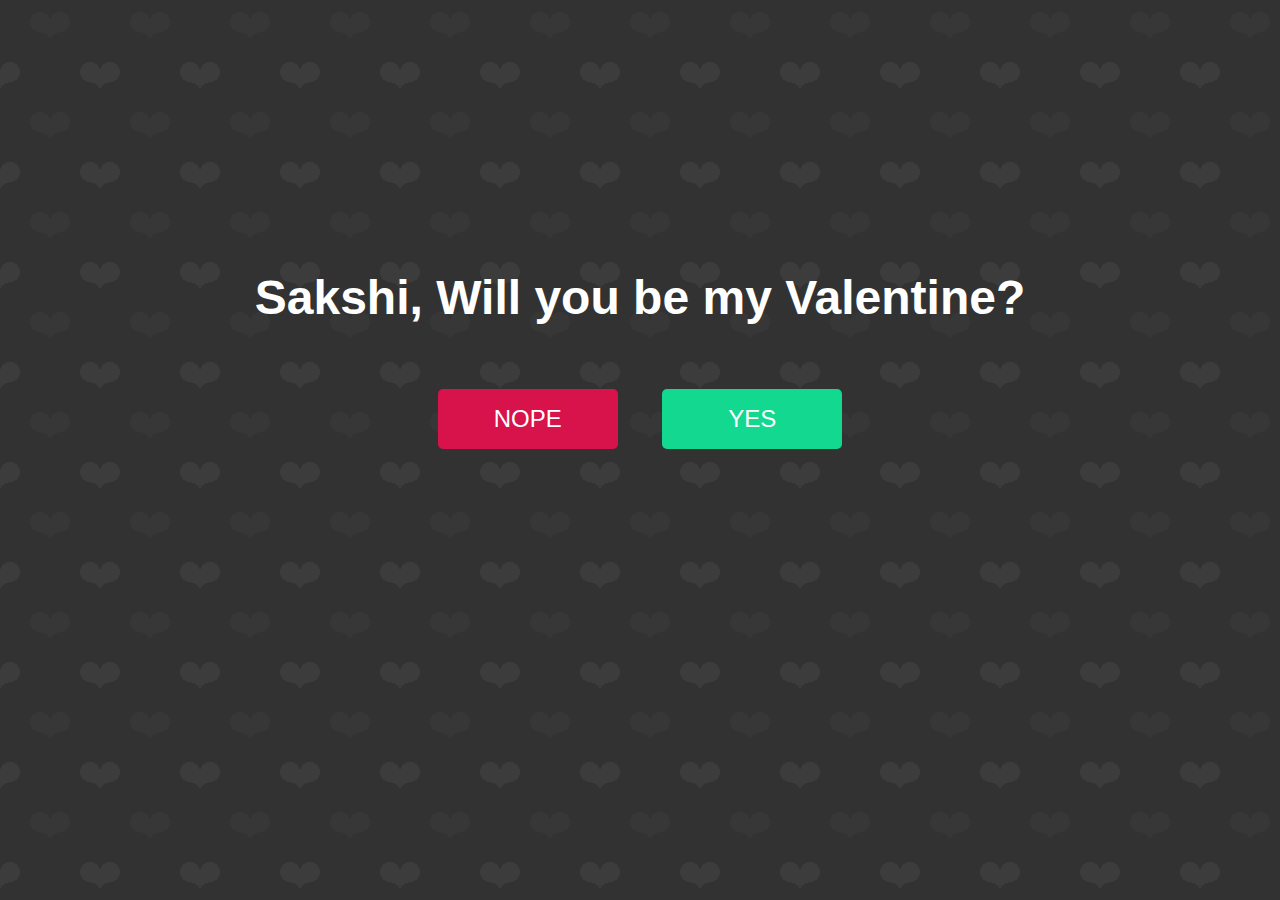
<file: index.html>
<!DOCTYPE html>
<!DOCTYPE html>
<html lang="en">
  <head>
    <meta charset="UTF-8" />
    <meta name="viewport" content="width=device-width, initial-scale=1.0" />
    <title>Valentine ❤️</title>
  </head>
  <link rel="stylesheet" href="styles.css">
  <body>
    <div class="centered">
      <h4 id="valentineQuestion">Will you be My Valentine?</h4>
      <button class="no" type="button" name="answer" id="No">Nope</button>
      <button class="yes" type="button" name="answer" id="Yes" 
      onclick="window.location.href='/valentine/thankyou.html'">YES</button>
    </div>
  </body>
  <script defer src="script.js"></script>
  <script>

  </script>
</html>
</file>
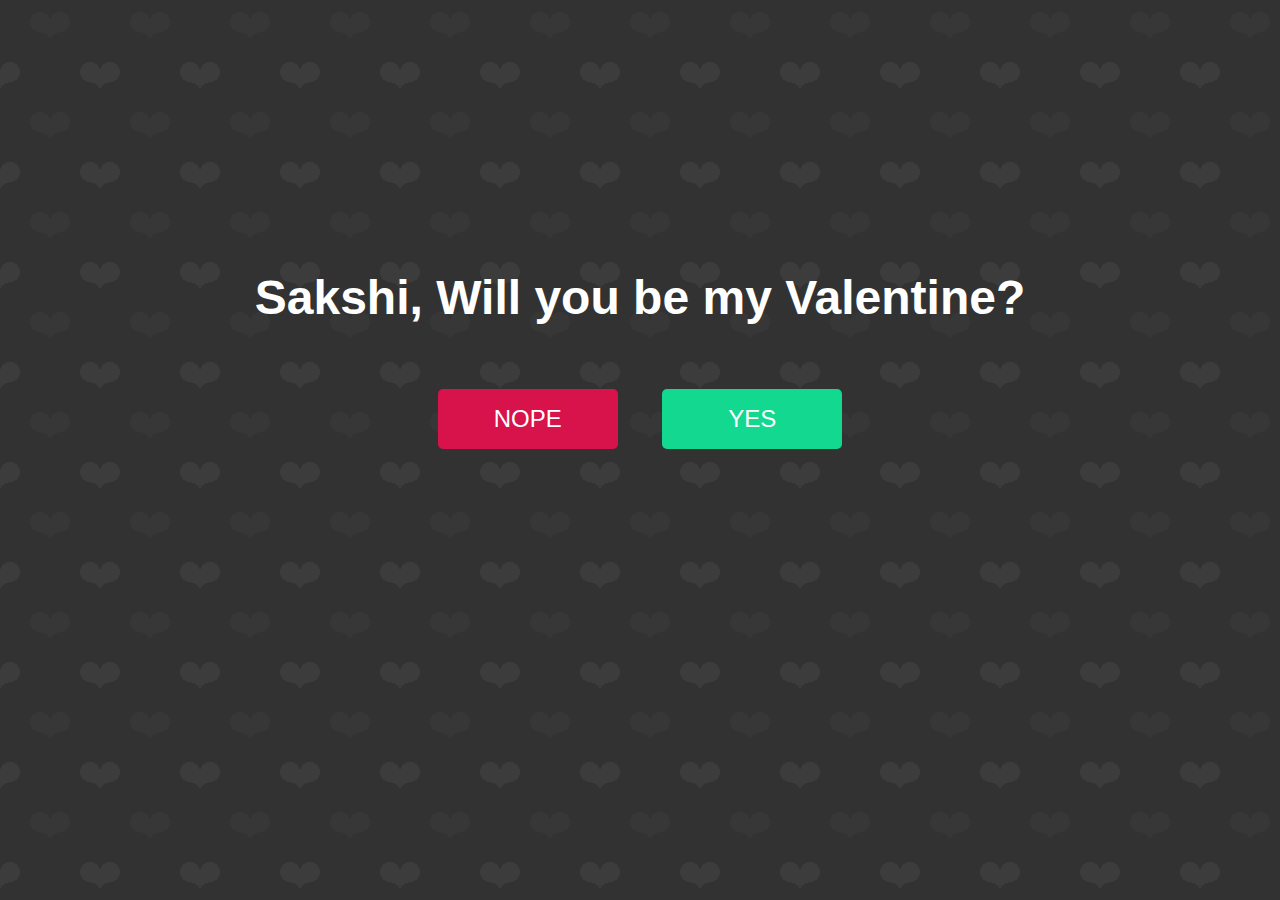
<file: mobile.html>
<!-- <!DOCTYPE html>
<!DOCTYPE html>
<html lang="en">
  <head>
    <meta charset="UTF-8" />
    <meta name="viewport" content="width=device-width, initial-scale=1.0" />
    <title>Document</title>
  </head>
  <link rel="stylesheet" href="styles.css">
  <body>
    <div class="centered">
        <h4>Can you please try it on you laptop?</h4>
        <img src="/valentine-for-developers/assets/crying.jpeg" alt="">
    </div>
  </body>
</html>
 -->
 <!DOCTYPE html>
<!DOCTYPE html>
<html lang="en">
  <head>
    <meta charset="UTF-8" />
    <meta name="viewport" content="width=device-width, initial-scale=1.0" />
    <title>Document</title>
  </head>
  <link rel="stylesheet" href="styles.css">
  <body>
    <div class="centered">
      <h4 id="valentineQuestion">Will you be My Valentine?</h4>
      <button class="no" type="button" name="answer" id="No">Nope</button>
      <button class="yes" type="button" name="answer" id="Yes" 
      onclick="window.location.href='/valentine-for-developers/thankyou.html'">YES</button>
    </div>
  </body>
  <script defer src="script.js"></script>
  <script>

  </script>
</html>
</file>
<file: styles.css>
body {
    background: radial-gradient(
        circle closest-side at 60% 43%,
        #323232 26%,
        rgba(187, 0, 51, 0) 27%
      ),
      radial-gradient(
        circle closest-side at 40% 43%,
        #323232 26%,
        rgba(187, 0, 51, 0) 27%
      ),
      radial-gradient(
        circle closest-side at 40% 22%,
        #373737 45%,
        rgba(221, 51, 85, 0) 46%
      ),
      radial-gradient(
        circle closest-side at 60% 22%,
        #373737 45%,
        rgba(221, 51, 85, 0) 46%
      ),
      radial-gradient(
        circle closest-side at 50% 35%,
        #373737 30%,
        rgba(221, 51, 85, 0) 31%
      ),
      radial-gradient(
          circle closest-side at 60% 43%,
          #323232 26%,
          rgba(187, 0, 51, 0) 27%
        )
        50px 50px,
      radial-gradient(
          circle closest-side at 40% 43%,
          #323232 26%,
          rgba(187, 0, 51, 0) 27%
        )
        50px 50px,
      radial-gradient(
          circle closest-side at 40% 22%,
          #3c3c3c 45%,
          rgba(221, 51, 85, 0) 46%
        )
        50px 50px,
      radial-gradient(
          circle closest-side at 60% 22%,
          #3c3c3c 45%,
          rgba(221, 51, 85, 0) 46%
        )
        50px 50px,
      radial-gradient(
          circle closest-side at 50% 35%,
          #3c3c3c 30%,
          rgba(221, 51, 85, 0) 31%
        )
        50px 50px;
    background-color: #323232;
    background-size: 100px 100px;
    font-family: "Lato", sans-serif;
  }

  .centered {
    width: 100%;
    margin: 30vh auto;
    text-align: center;
  }

  .centered h4 {
    color: #ffffff;
    font-size: 3em;
    font-weight: bold;
  }

  button {
    all: unset;
    height: 40px;
    width: 100px;
    padding: 10px 40px;
    display: inline-block;
    cursor: pointer;
    margin: 0 20px;
    border-radius: 5px;
    color: #ffffff;
    font-size: 1.5em;
    line-height: 1.5em;
    text-transform: uppercase;
    transition: all 0.25s ease-in-out;
  }

  .no {
    background-color: #d8124b;
  }

  .yes {
    background-color: #12d890;
  }

  .signature {
    position: absolute;
    margin: auto;
    bottom: 0;
    top: auto;
    width: 95%;
  }

  .signature p {
    text-align: center;
    font-family: Helvetica, Arial, Sans-Serif;
    font-size: 0.85em;
    color: #ffffff;
  }

  .signature .much-heart {
    display: inline-block;
    position: relative;
    margin: 0 4px;
    height: 10px;
    width: 10px;
    background: #d8124b;
    border-radius: 4px;
    -ms-transform: rotate(45deg);
    -webkit-transform: rotate(45deg);
    transform: rotate(45deg);
  }

  .signature .much-heart::before,
  .signature .much-heart::after {
    display: block;
    content: "";
    position: absolute;
    margin: auto;
    height: 10px;
    width: 10px;
    border-radius: 5px;
    background: #d8124b;
    top: -4px;
  }

  .signature .much-heart::after {
    bottom: 0;
    top: auto;
    left: -4px;
  }

  .signature a {
    color: #d8124b;
    text-decoration: none;
    font-weight: bold;
  }

  .signature a:hover {
    color: coral;
    text-decoration: none;
    font-weight: bold;
  }
  .shake {
    animation: shakeAnimation 0.5s ease-in-out;
  }

  @keyframes shakeAnimation {
    0%,
    100% {
      transform: translateX(0);
    }
    25%,
    75% {
      transform: translateX(-15px);
    }
    50% {
      transform: translateX(15px);
    }
  }

@media only screen and (max-width: 600px) {
  .centered h4 {
      font-size: 2em;
  }

  button {
      width: 80px;
      padding: 8px 30px;
      margin: 0 10px;
      font-size: 1.2em;
  }

  .signature p {
      font-size: 0.75em;
  }
}

@media only screen and (min-width: 601px) and (max-width: 1024px) {

}

@media only screen and (min-width: 1025px) {
  body {
      background-size: 100px 100px;
  }
}
</file>
